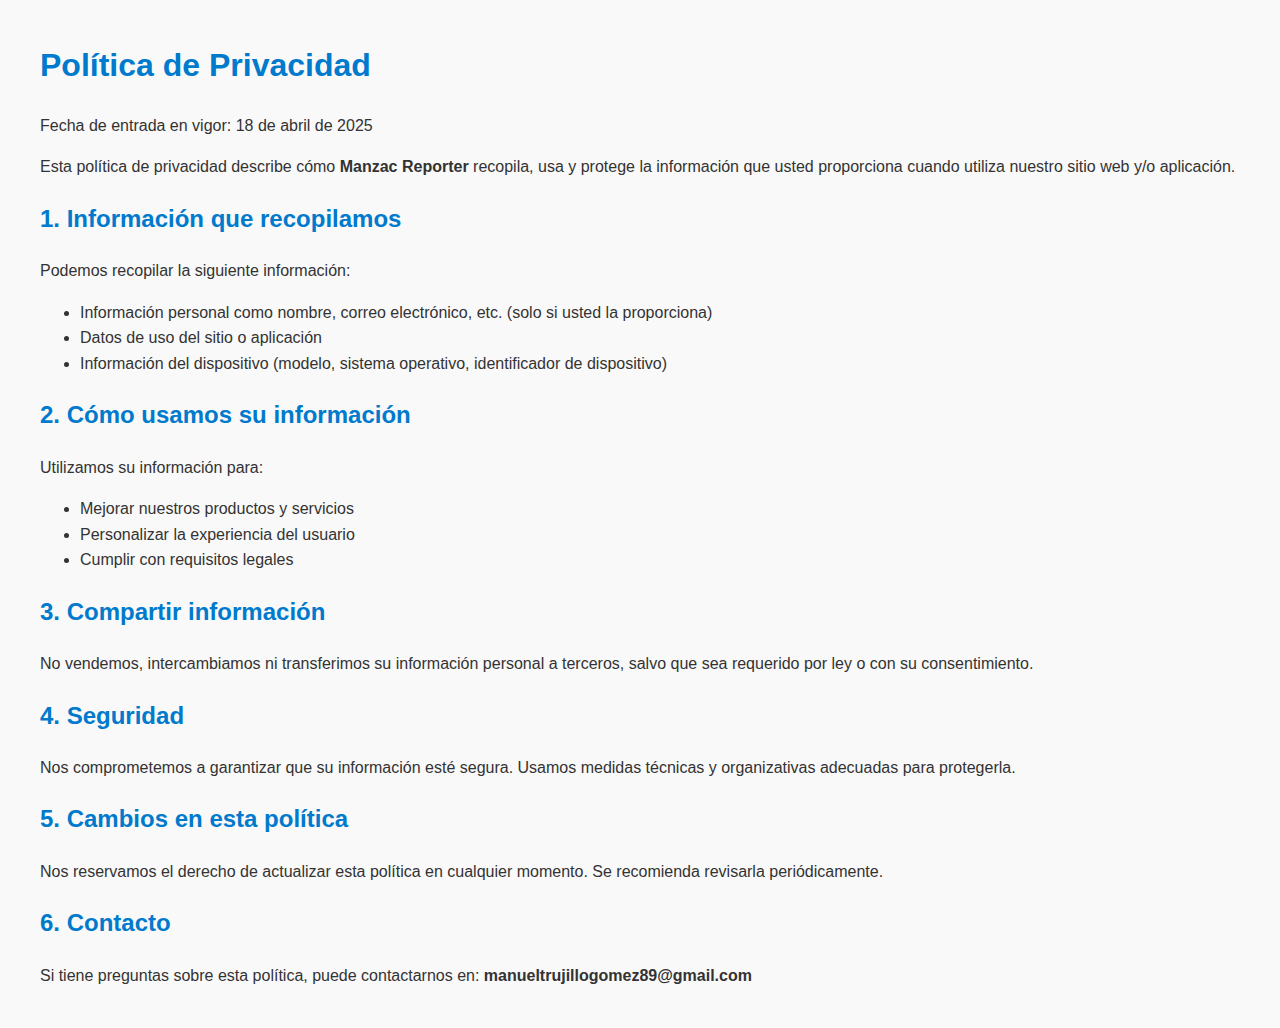
<file: privacidad/index.html>
<!DOCTYPE html>
<html lang="es">
<head>
  <meta charset="UTF-8" />
  <meta name="viewport" content="width=device-width, initial-scale=1.0"/>
  <title>Política de Privacidad</title>
  <style>
    body {
      font-family: Arial, sans-serif;
      line-height: 1.6;
      margin: 40px;
      background-color: #f9f9f9;
      color: #333;
    }
    h1, h2 {
      color: #007acc;
    }
  </style>
</head>
<body>

  <h1>Política de Privacidad</h1>

  <p>Fecha de entrada en vigor: 18 de abril de 2025</p>

  <p>Esta política de privacidad describe cómo <strong>Manzac Reporter</strong> recopila, usa y protege la información que usted proporciona cuando utiliza nuestro sitio web y/o aplicación.</p>

  <h2>1. Información que recopilamos</h2>
  <p>Podemos recopilar la siguiente información:</p>
  <ul>
    <li>Información personal como nombre, correo electrónico, etc. (solo si usted la proporciona)</li>
    <li>Datos de uso del sitio o aplicación</li>
    <li>Información del dispositivo (modelo, sistema operativo, identificador de dispositivo)</li>
  </ul>

  <h2>2. Cómo usamos su información</h2>
  <p>Utilizamos su información para:</p>
  <ul>
    <li>Mejorar nuestros productos y servicios</li>
    <li>Personalizar la experiencia del usuario</li>
    <li>Cumplir con requisitos legales</li>
  </ul>

  <h2>3. Compartir información</h2>
  <p>No vendemos, intercambiamos ni transferimos su información personal a terceros, salvo que sea requerido por ley o con su consentimiento.</p>

  <h2>4. Seguridad</h2>
  <p>Nos comprometemos a garantizar que su información esté segura. Usamos medidas técnicas y organizativas adecuadas para protegerla.</p>

  <h2>5. Cambios en esta política</h2>
  <p>Nos reservamos el derecho de actualizar esta política en cualquier momento. Se recomienda revisarla periódicamente.</p>

  <h2>6. Contacto</h2>
  <p>Si tiene preguntas sobre esta política, puede contactarnos en: <strong>manueltrujillogomez89@gmail.com</strong></p>

</body>
</html>
</file>
